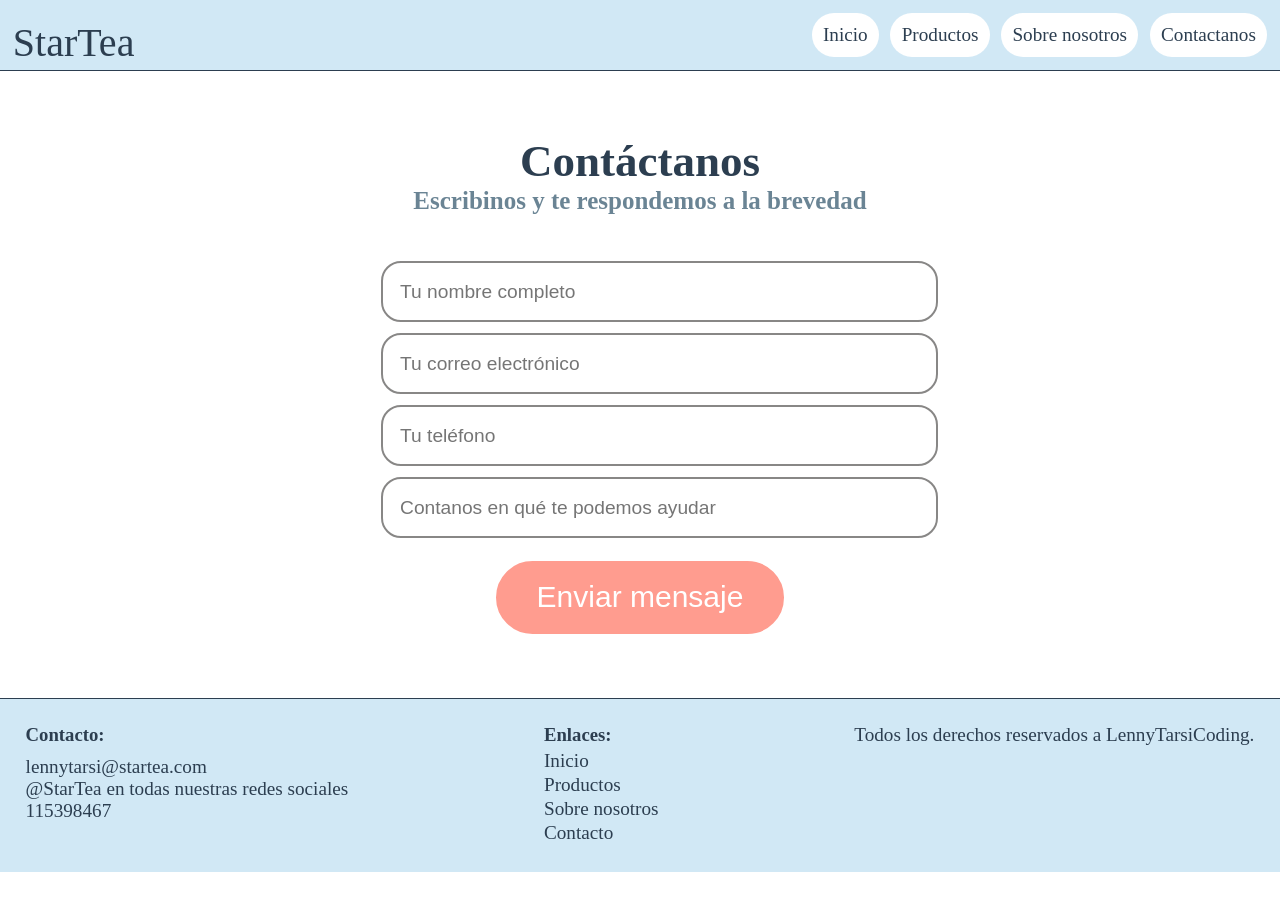
<file: contacto.html>
<!DOCTYPE html>
<html lang="es">
<head>
    <meta charset="UTF-8">
    <meta name="viewport" content="width=device-width, initial-scale=1.0">
    <title>StarTea</title>
    <link rel="stylesheet" href="style.css">
</head>
<body>
    <header>
                <div>
        <a href="index.html">StarTea</a>

        </div>

    <nav>
            <ul>
                <li><a href="index.html">Inicio</a></li>
                <li><a href="productos.html">Productos</a></li>
                <li><a href="sobrenosotros.html">Sobre nosotros</a></li>
                <li><a href="contacto.html">Contactanos</a></li>
            </ul>
        </nav>
        </header>
        <main>
        <section class="contacto">
            <h1>Contáctanos</h1>
            <h2>Escribinos y te respondemos a la brevedad</h2>
            <form method="post" action="#">
                <input type="text" name="nombre" placeholder="Tu nombre completo">
                <input type="email" name="email" placeholder="Tu correo electrónico">
                <input type="tel" name="telefono" placeholder="Tu teléfono">
                <input type="text" name="mensaje" placeholder="Contanos en qué te podemos ayudar">
                <button type="submit">Enviar mensaje</button>
            </form>
        </section>
        </main>
      <footer>
        <div>
            <h3>Contacto:</h3>
            <p>lennytarsi@startea.com</p>
            <p>@StarTea en todas nuestras redes sociales</p>
                        <p>115398467</p>

        </div>
        <div>
            <h3>Enlaces:</h3>
            <a href="index.html">Inicio</a>
            <a href="productos.html">Productos</a>
            <a href="sobrenosotros.html">Sobre nosotros</a>
            <a href="contacto.html">Contacto</a>
        </div>
        <div>
        <p>Todos los derechos reservados a LennyTarsiCoding.</p>
        </div>
      </footer>
</body>
</html>
</file>
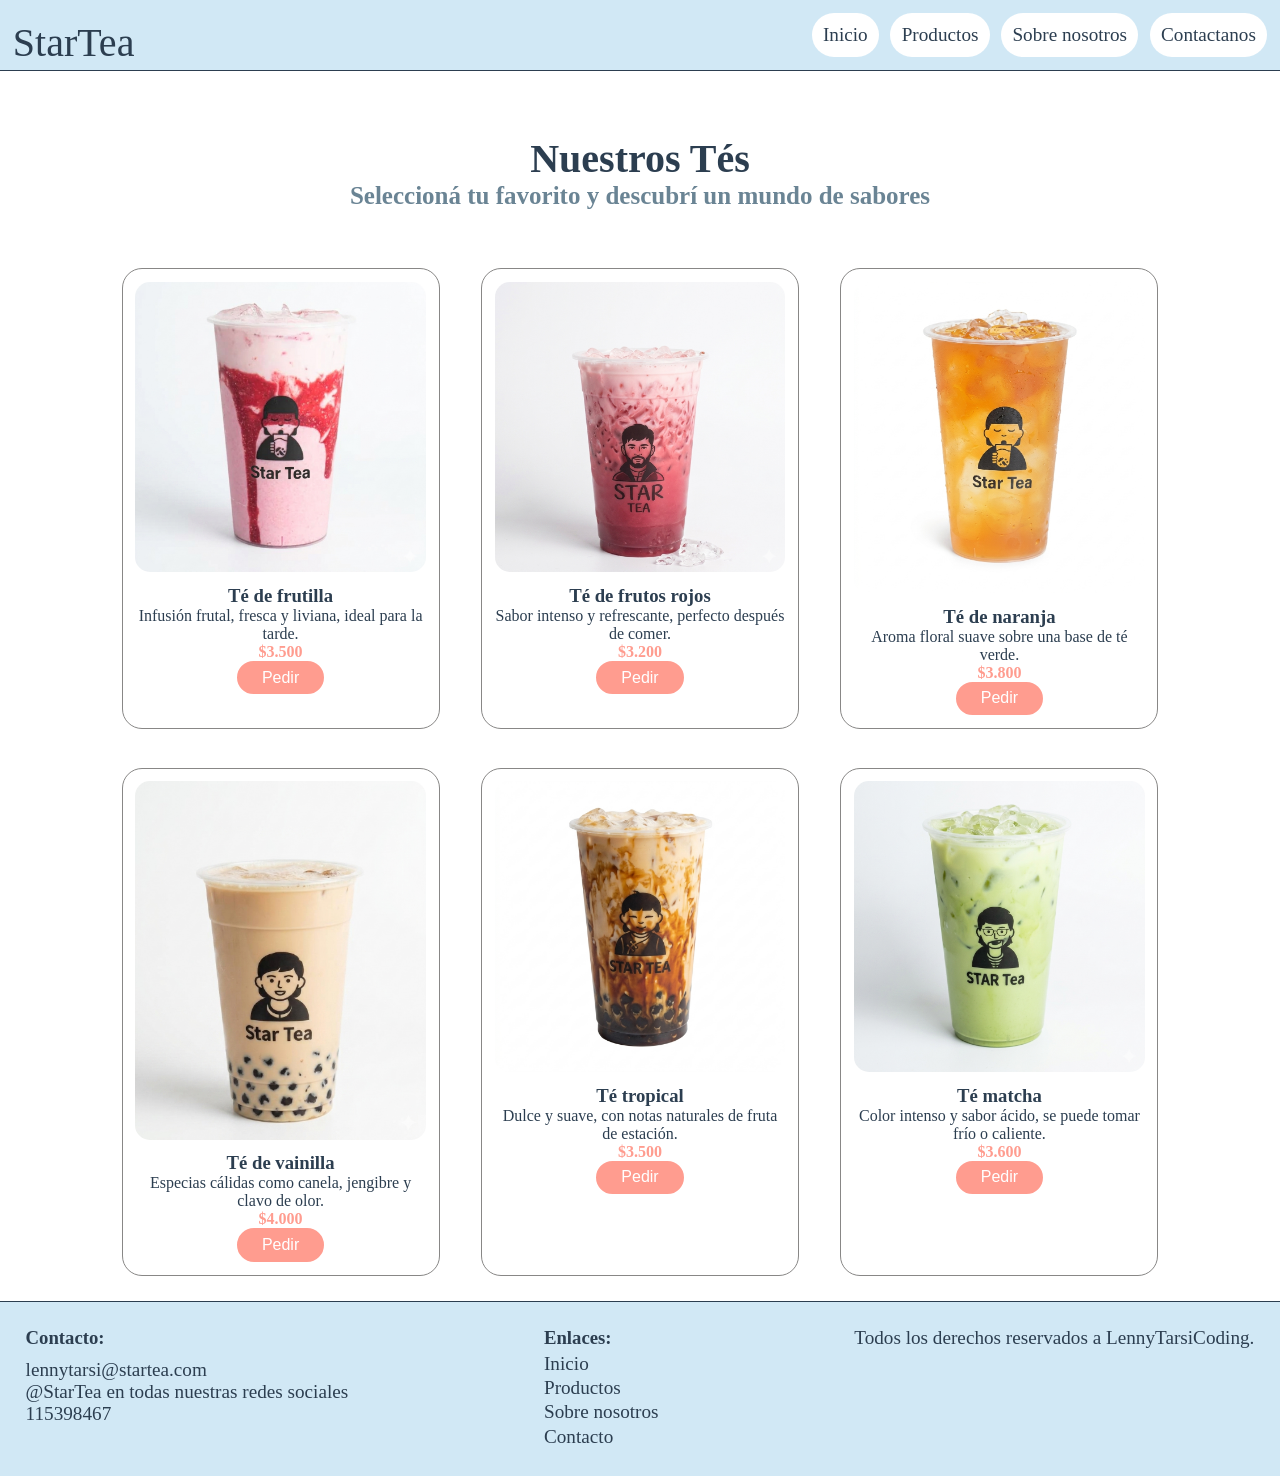
<file: productos.html>
<!DOCTYPE html>
<html lang="es">
<head>
    <meta charset="UTF-8">
    <meta name="viewport" content="width=device-width, initial-scale=1.0">
    <title>StarTea</title>
    <link rel="stylesheet" href="style.css">
</head>
<body>
    <header>
                <div>
        <a href="index.html">StarTea</a>

        </div>

    <nav>
            <ul>
                <li><a href="index.html">Inicio</a></li>
                <li><a href="productos.html">Productos</a></li>
                <li><a href="sobrenosotros.html">Sobre nosotros</a></li>
                <li><a href="contacto.html">Contactanos</a></li>
            </ul>
        </nav>
        </header>
        <main>
        <section class="catalogo">
            <h1>Nuestros Tés</h1>
            <h2>Seleccioná tu favorito y descubrí un mundo de sabores</h2>
            <div class="grilla-productos">
                <div>
                    <img src="Imagenes/frutilla.png" alt="Té de frutilla">
                    <h3>Té de frutilla</h3>
                    <p>Infusión frutal, fresca y liviana, ideal para la tarde.</p>
                    <p class="precio">$3.500</p>
                    <button type="button">Pedir</button>
                </div>
                <div>
                    <img src="Imagenes/frutos rojos.png" alt="Té de frutos rojos">
                    <h3>Té de frutos rojos</h3>
                    <p>Sabor intenso y refrescante, perfecto después de comer.</p>
                    <p class="precio">$3.200</p>
                    <button type="button">Pedir</button>
                </div>
                <div>
                    <img src="Imagenes/naranja.png" alt="Té de naranja">
                    <h3>Té de naranja</h3>
                    <p>Aroma floral suave sobre una base de té verde.</p>
                    <p class="precio">$3.800</p>
                    <button type="button">Pedir</button>
                </div>
                <div>
                    <img src="Imagenes/vainilla.png" alt="Té de vainilla">
                    <h3>Té de vainilla</h3>
                    <p>Especias cálidas como canela, jengibre y clavo de olor.</p>
                    <p class="precio">$4.000</p>
                    <button type="button">Pedir</button>
                </div>
                <div>
                    <img src="Imagenes/tropical.png" alt="Té Tropical">
                    <h3>Té tropical</h3>
                    <p>Dulce y suave, con notas naturales de fruta de estación.</p>
                    <p class="precio">$3.500</p>
                    <button type="button">Pedir</button>
                </div>
                <div>
                    <img src="Imagenes/matcha.png" alt="Té matcha">
                    <h3>Té matcha</h3>
                    <p>Color intenso y sabor ácido, se puede tomar frío o caliente.</p>
                    <p class="precio">$3.600</p>
                    <button type="button">Pedir</button>
                </div>
            </div>
        </section>
        </main>
    <footer>
        <div>
            <h3>Contacto:</h3>
            <p>lennytarsi@startea.com</p>
            <p>@StarTea en todas nuestras redes sociales</p>
            <p>115398467</p>
        </div>
        <div>
            <h3>Enlaces:</h3>
            <a href="index.html">Inicio</a>
            <a href="productos.html">Productos</a>
            <a href="sobrenosotros.html">Sobre nosotros</a>
            <a href="contacto.html">Contacto</a>
        </div>
        <div>
        <p>Todos los derechos reservados a LennyTarsiCoding.</p>
        </div>
      </footer>
</body>
</html>
</file>
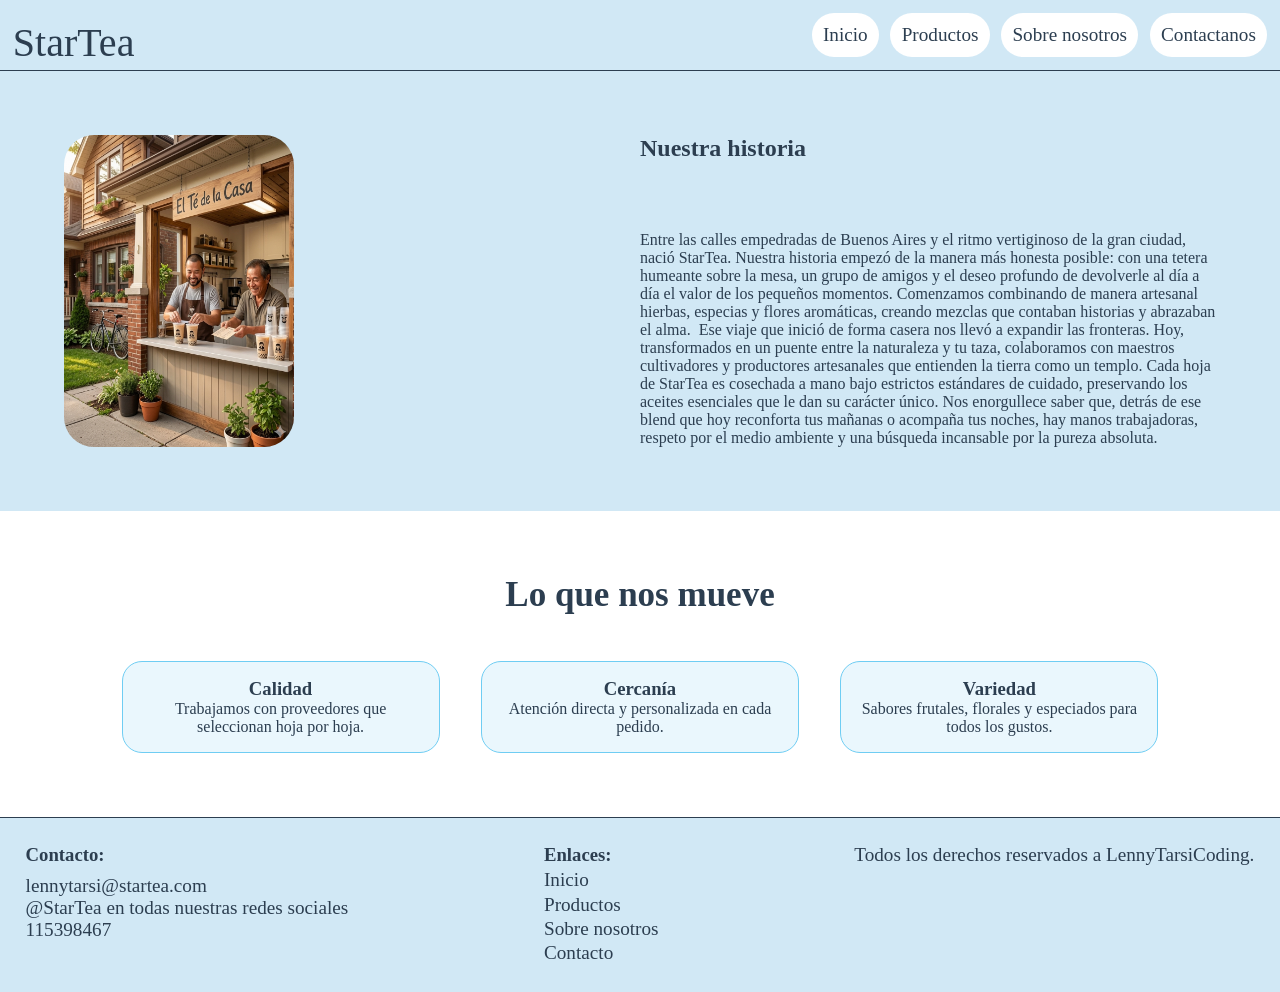
<file: sobrenosotros.html>
<!DOCTYPE html>
<html lang="es">
<head>
    <meta charset="UTF-8">
    <meta name="viewport" content="width=device-width, initial-scale=1.0">
    <title>StarTea</title>
    <link rel="stylesheet" href="style.css">
</head>
<body>
    <header>
                <div>
        <a href="index.html">StarTea</a>

        </div>

    <nav>
            <ul>
                <li><a href="index.html">Inicio</a></li>
                <li><a href="productos.html">Productos</a></li>
                <li><a href="sobrenosotros.html">Sobre nosotros</a></li>
                <li><a href="contacto.html">Contactanos</a></li>
            </ul>
        </nav>
        </header>
        <main>
        <section class="historia">
            <img src="Imagenes/historia.png" alt="Local de StarTea en Buenos Aires">
            <div>
                <h1>Nuestra historia</h1>
                <p>Entre las calles empedradas de Buenos Aires y el ritmo vertiginoso de la gran ciudad, nació StarTea. Nuestra historia empezó de la manera más honesta posible: con una tetera humeante sobre la mesa, un grupo de amigos y el deseo profundo de devolverle al día a día el valor de los pequeños momentos. Comenzamos combinando de manera artesanal hierbas, especias y flores aromáticas, creando mezclas que contaban historias y abrazaban el alma. 
                    Ese viaje que inició de forma casera nos llevó a expandir las fronteras. Hoy, transformados en un puente entre la naturaleza y tu taza, colaboramos con maestros cultivadores y productores artesanales que entienden la tierra como un templo. Cada hoja de StarTea es cosechada a mano bajo estrictos estándares de cuidado, preservando los aceites esenciales que le dan su carácter único. Nos enorgullece saber que, detrás de ese blend que hoy reconforta tus mañanas o acompaña tus noches, hay manos trabajadoras, respeto por el medio ambiente y una búsqueda incansable por la pureza absoluta.</p>                
</div>
        </section>
        <section class="valores">
            <h2>Lo que nos mueve</h2>
            <div class="grilla-valores">
                <div>
                    <h3>Calidad</h3>
                    <p>Trabajamos con proveedores que seleccionan hoja por hoja.</p>
                </div>
                <div>
                    <h3>Cercanía</h3>
                    <p>Atención directa y personalizada en cada pedido.</p>
                </div>
                <div>
                    <h3>Variedad</h3>
                    <p>Sabores frutales, florales y especiados para todos los gustos.</p>
                </div>
            </div>
        </section>
        </main>
      <footer>
        <div>
            <h3>Contacto:</h3>
            <p>lennytarsi@startea.com</p>
            <p>@StarTea en todas nuestras redes sociales</p>
                        <p>115398467</p>

        </div>
        <div>
            <h3>Enlaces:</h3>
            <a href="index.html">Inicio</a>
            <a href="productos.html">Productos</a>
            <a href="sobrenosotros.html">Sobre nosotros</a>
            <a href="contacto.html">Contacto</a>
        </div>
        <div>
        <p>Todos los derechos reservados a LennyTarsiCoding.</p>
        </div>
      </footer>
</body>
</html>
</file>
<file: style.css>
*{
    margin: 0;
    padding: 0;
}
a{
    text-decoration: none;
}
body{
    font-family: "Roboto";
    color: #2c3e50;
}

header{
    position: sticky;
    top: 0;
    border-bottom: 1px solid #2c3e50;
    background-color: #ffffff;
}
header nav{
    padding: 1%;
    background-color: #d1e8f5;
}
header nav ul{
    display: flex;
    justify-content: right;
    list-style: none;
}
header nav ul li{
    padding: 1%;
    background-color: #ffffff;
    border-radius: 30px;
    margin-left: 1%;
}
header nav ul li a{
    text-decoration: none;
    color: #2c3e50;
    font-size: larger;
}
header nav ul li a:hover{
    text-decoration: none;
    color: #ff9c8f;
    font-size: larger;
}
header div{
    float: left;
    padding-top: 1.5%;
    padding-left: 1%;
}
header div a {
    text-decoration: none;
    color: #2c3e50;
    font-size: 40px;
}
header div:hover{
    color: #ff9c8f;
}

footer{
    background-color: #d1e8f5;
    padding: 2%;
    display: flex;
    justify-content: space-between;
    border-top: 1px solid #2c3e50;
}
footer h3{
    color: #2c3e50;
    margin-bottom: 3%;
}
footer p{
    color: #2c3e50;
    font-size: larger;
}
footer a{
    display: block;
    color: #2c3e50;
    border-radius: 10px;
    margin-bottom: 2%;
    font-size: larger;
}
footer a:hover{
    color: #ff9c8f;
}

.argumento{
    display: flex;
    justify-content: space-around;
    align-items: center;
    background-color: #eaf7fd;
    padding: 3%;
}
.argumento-texto{
    width: 45%;
}
.argumento-texto h1{
    font-family: "Montserrat";
    color: #2c3e50; 
    font-size: 45px;
}
.argumento-texto p{
    margin-top: 4%;
    font-size: 20px;
    color: #2c3e50;
}
.argumento-texto a{
    display: inline-block;
    background-color: #ff9c8f;
    color: #ffffff;
    padding: 3% 6%;
    border-radius: 50px;
    text-align: center;
    font-size: 22px;
    margin-top: 6%;
    border: 2px solid #ff9c8f;
}
.argumento-texto a:hover{
    background-color: #ffffff;
    color: #ff9c8f;
}
.argumento-imagen{
    width: 40%;
    text-align: center;
}
.argumento-imagen img{
    width: 90%;
}

.ventajas{
    display: flex;
    justify-content: space-between;
    padding: 2px;
}
.ventajas div{
    background-color: #ffffff;
    border: 2px solid #ff9c8f;
    border-radius: 20px;
    padding: 1%;
    width: 100px;
    height: 100px;
    text-align: center;
}
.ventajas div h3{
    font-size: 28px;
}
.ventajas div p{
    color: #2c3e50;
    font-size: 14px;
    margin-top: 2%;
}

#bienvenida{
    background-image: url(imagenes/Banner.png);
    background-position: center;
    background-repeat: no-repeat;
    background-size: cover;
    background-attachment: fixed;
    font-family: "Roboto";
    font-size: 50px;
    color: #ffffff;
    padding: 20%;
}
#bienvenida h2{
    text-align: center;
}

.destacados{
    padding: 5%;
    text-align: center;
}
.catalogo{
    padding: 5%;
    text-align: center;
}
.destacados h2,
.catalogo h1{
    font-family: "Montserrat";
    color: #2c3e50;
    font-size: 40px;
}
.catalogo h2{
    font-family: "Montserrat";
    color: #6a8494;
    font-size: 25px;
}
.grilla-productos{
    display: grid;
    grid-template-columns: 1fr 1fr 1fr;
    gap: 4%;
    width: 90%;
    margin-top: 5%;
    margin-left: 5%;
    margin-right: 5%;
}
.grilla-productos div{
    background-color: #ffffff;
    border: 1px solid #888786;
    border-radius: 20px;
    padding: 4%;
    text-align: center;
}
.grilla-productos div img{
    width: 100%;
    border-radius: 15px;
}
.grilla-productos div h3{
    font-family: "Montserrat";
    color: #2c3e50;
    margin-top: 3%;
}
.precio{
    font-weight: bold;
    color: #ff9c8f;
}
.grilla-productos div button{
    background-color: #ff9c8f;
    color: #ffffff;
    padding: 2% 8%;
    border-radius: 50px;
    font-size: 16px;
    border: 2px solid #ff9c8f;
}
.grilla-productos div button:hover{
    background-color: #ffffff;
    color: #ff9c8f;
}
.destacados a{
    display: inline-block;
    background-color: #ff9c8f;
    color: #ffffff;
    padding: 2% 5%;
    border-radius: 50px;
    font-size: 22px;
    margin-top: 5%;
    border: 2px solid #ff9c8f;
}
.destacados a:hover{
    background-color: #ffffff;
    color: #ff9c8f;
}

.subtitulo-recomendaciones{
    text-align: center;
    background-color: #6fcdf3;
    color: #ffffff;
    padding-top: 3%;
}
.recomendaciones{
    display: flex;
    background-color: #6fcdf3;
    padding: 5%;
}
.recomendaciones div{
    padding: 3%;
    background-color: #ffffff;
    border-radius: 30px;
    margin: 1%;
}
.recomendaciones div p{
    color: #2c3e50;
    font-size: large;
}
.recomendaciones div p:first-child{
    margin-bottom: 3%;
}

.historia{
    display: flex;
    justify-content: space-between;
    background-color: #d1e8f5;
    padding: 5%;
}
.historia img{
    width: 20%;
    border-radius: 30px;
}
.historia div{
    width: 50%;
}
.historia h1{
    font-family: "Montserrat";
    color: #2c3e50;
}
.historia p{
    margin-top: 12%;
}
.valores{
    padding: 5%;
    text-align: center;
}
.valores h2{
    font-family: "Montserrat";
    color: #2c3e50;
    font-size: 35px;
}
.grilla-valores{
    display: grid;
    grid-template-columns: 1fr 1fr 1fr;
    gap: 4%;
    width: 90%;
    margin-top: 4%;
    margin-left: 5%;
    margin-right: 5%;
}
.grilla-valores div{
    background-color: #eaf7fd;
    border: 1px solid #6fcdf3;
    border-radius: 20px;
    padding: 5%;
}
.grilla-valores div h3{
    font-family: "Montserrat";
    color: #2c3e50;
}

.contacto{
    padding: 5%;
    text-align: center;
}
.contacto h1{
    font-family: "Montserrat";
    color: #2c3e50;
    font-size: 45px;
}
.contacto h2{
    font-family: "Montserrat";
    color: #6a8494;
    font-size: 25px;
}
.contacto form{
    width: 50%;
    margin-top: 4%;
    margin-left: 25%;
    margin-right: 25%;
    text-align: center;
}
.contacto form input{
    display: block;
    width: 90%;
    padding: 3%;
    margin-top: 2%;
    margin-left: 5%;
    margin-right: 5%;
    border: 2px solid #888786;
    border-radius: 20px;
    font-size: larger;
}
.contacto form button{
    display: block;
    width: 50%;
    margin-top: 4%;
    margin-left: 25%;
    margin-right: 25%;
    background-color: #ff9c8f;
    color: #ffffff;
    border-radius: 50px;
    padding: 3%;
    font-size: 30px;
    border: 2px solid #ff9c8f;
}
.contacto form button:hover{
    background-color: #ffffff;
    color: #ff9c8f;
}
@media (max-width:635px) 
{
    .argumento{
        display: block;

        padding-left:15% ;
    }
    .argumento-texto{
        width: 100%;
    }
    .argumento-imagen{
        width: 100%;

        
        }
        .argumento-imagen img{
            width: 50%;
            padding-right: 22%;
        }
        .subtitulo-recomendaciones{
            display: none;
        }
        .recomendaciones{
            display: none;
        }

}
</file>
